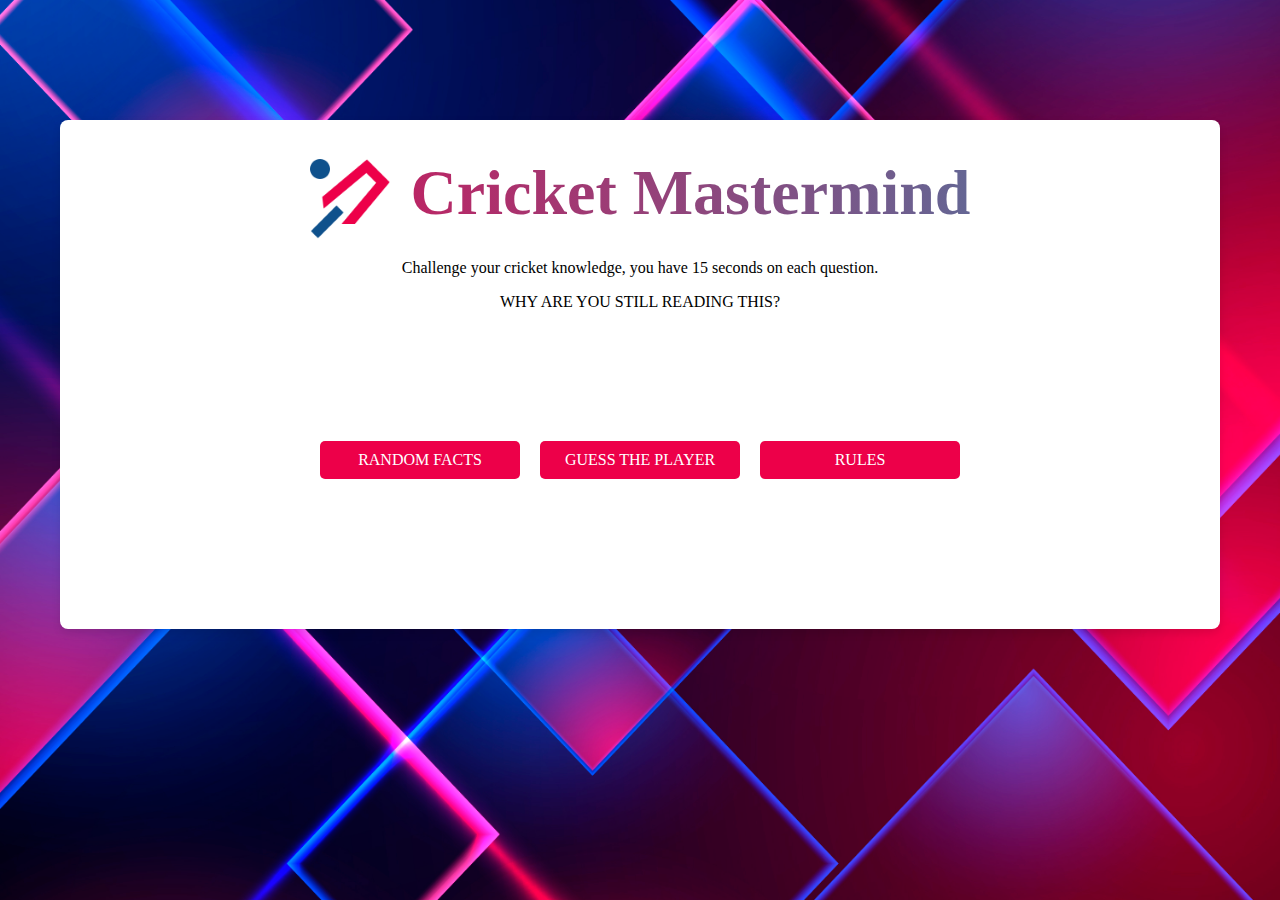
<file: index.html>
<!DOCTYPE html>
<html lang="en">
<head>
    <meta charset="UTF-8">
    <meta name="viewport" content="width=device-width, initial-scale=1.0">
    <meta name="description" content="Cricket, The gentle men game.">
    <meta name="keywords" content="Cricket, sport, exercise cricket knowledge, know your cricket">

    <!-- Google fonts -->
    <link rel="preconnect" href="https://fonts.googleapis.com">
    <link rel="preconnect" href="https://fonts.gstatic.com" crossorigin>
    <link href="https://fonts.googleapis.com/css2?family=Libre+Bodoni:ital,wght@0,400..700;1,400..700&display=swap" rel="stylesheet">
    <link rel="stylesheet" href="assets/css/style.css">

    <title>Cricket Mastermind</title>

    <!-- Favicon -->
    <link rel="apple-touch-icon" sizes="180x180" href="assets/images/favicon/icons8-cricket-180.png">
    <link rel="apple-touch-icon" type="image/png" sizes="32x32" href="assets/images/favicon/icons8-cricket-32.png">
    <link rel="icon" type="image/png" sizes="16x16" href="assets/images/favicon/icons8-cricket-16.png">
</head>

<body>
    <div class="container">
        <div id="wrapper">
            <header>
                <h1 class="heading">
                    <a href="index.html">
                        <img class="logo" src="assets/images/icons8-cricket.png" alt="Cricket Mastermind logo">
                    </a>
                    Cricket Mastermind
                </h1>
            </header>

            <main id="text">
                <p>Challenge your cricket knowledge, you have 15 seconds on each question.</p>
                <p>WHY ARE YOU STILL READING THIS?</p>

                <!-- Navigation buttons -->
                <nav>
                    <ul class="button-list">
                        <li><a href="facts.html" class="btn">RANDOM FACTS</a></li>
                        <li><a href="guessplayer.html" class="btn">GUESS THE PLAYER</a></li>
                        <li><a href="rules.html" class="btn">RULES</a></li>
                    </ul>
                </nav>
            </main>
        </div>
    </div>
</body>
</html>
</file>
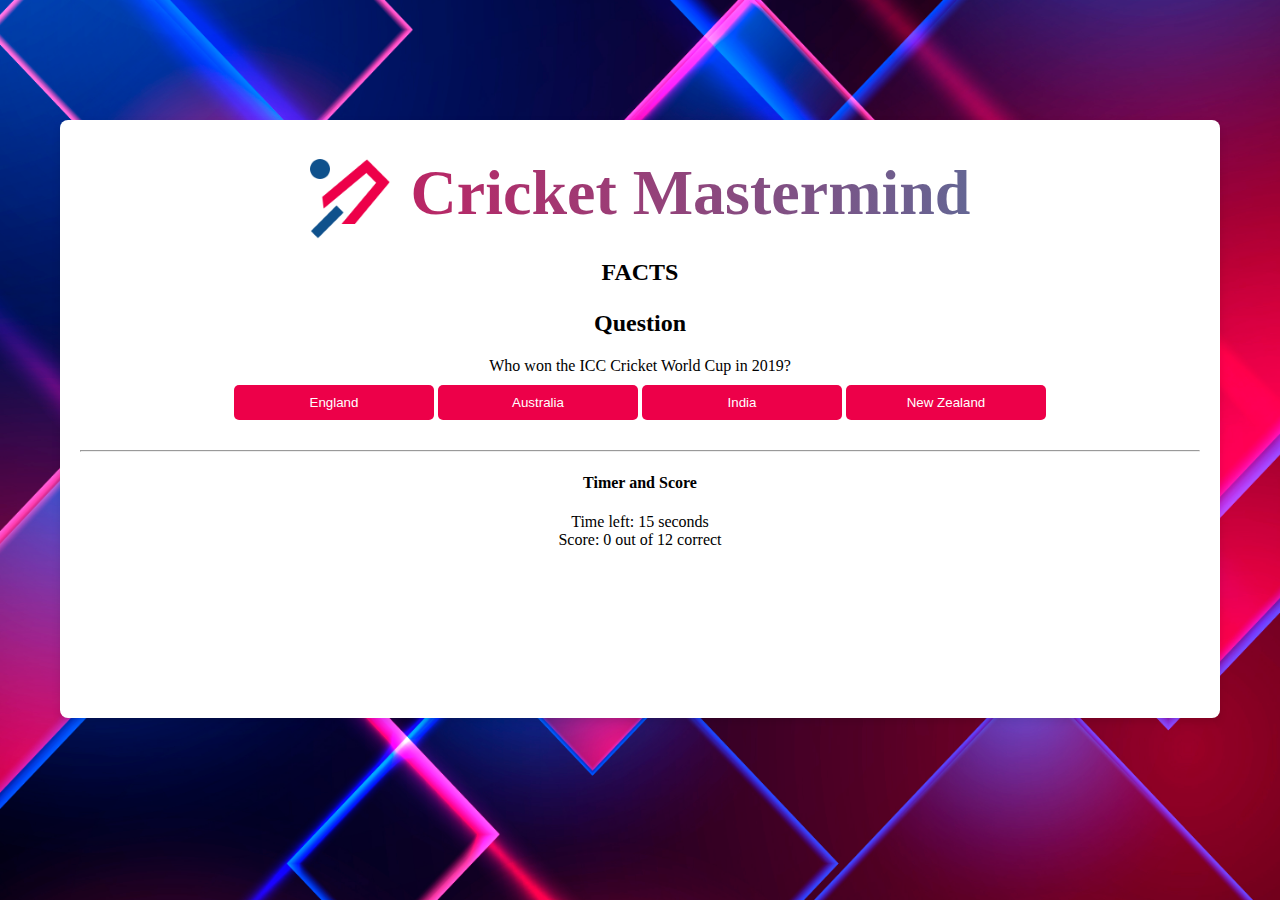
<file: facts.html>
<!DOCTYPE html>
<html lang="en">
  <head>
    <meta charset="UTF-8">
    <meta name="viewport" content="width=device-width, initial-scale=1.0">
    <!--Meta tags for search engines-->
    <meta name="description" content="Cricket, The gentle men game.">
    <meta name="keywords"
      content="Cricket, sport, exercise cricket knowledge, know your cricket">

    <!--Google fonts-->
    <link rel="preconnect" href="https://fonts.googleapis.com">
    <link rel="preconnect" href="https://fonts.gstatic.com" crossorigin>
    <link
      href="https://fonts.googleapis.com/css2?family=Libre+Bodoni:ital,wght@0,400..700;1,400..700&display=swap"
      rel="stylesheet">
    <link rel="stylesheet" href="assets/css/style.css">

    <title>Cricket Mastermind</title>

    <!-- Favicon -->
    <link rel="apple-touch-icon" sizes="180x180"
      href="assets/images/favicon/icons8-cricket-180.png">
    <link rel="apple-touch-icon" type="image/png" sizes="32x32"
      href="assets/images/favicon/icons8-cricket-32.png">
    <link rel="icon" type="image/png" sizes="16x16"
      href="assets/images/favicon/icons8-cricket-16.png">
  </head>

  <!-- Body -->
  <body>
    <div class="container">
      <div id="wrapper">

        <!-- Header -->
        <header>
          <h1 class="heading">
            <a href="index.html">
              <img class="logo" src="assets/images/icons8-cricket.png" alt="Cricket Mastermind Logo">
            </a>
            Cricket Mastermind
          </h1>
        </header>

        <main>
          <h2>FACTS</h2>

          <!-- Question and Answer Buttons -->
          <section id="question-container">
            <h3>Question</h3>
            <div id="question"></div>
            <button id="answer1"></button>
            <button id="answer2"></button>
            <button id="answer3"></button>
            <button id="answer4"></button>
          </section>

          <hr>

          <!-- Timer and Score Display -->
          <section>
            <h4>Timer and Score</h4>
            <div id="timer">Time left: <span id="time">15</span> seconds</div>
            <div>Score: <span id="score">0</span></div>
          </section>

          <!-- Play Again Options -->
          <section id="playAgain">
            <h4>Play Again</h4>
            <p>Well Done! Would you like another go?</p>
            <button onclick="endgameOption(0)">Yes</button>
            <button id="homeButton" onclick="goHome()">Take Me Home</button>
            <button onclick="endgameOption(1)">No, End Quiz</button>
          </section>
        </main>
      </div>
    </div>

    <script src="assets/js/script.js"></script>
  </body>
</html>
</file>
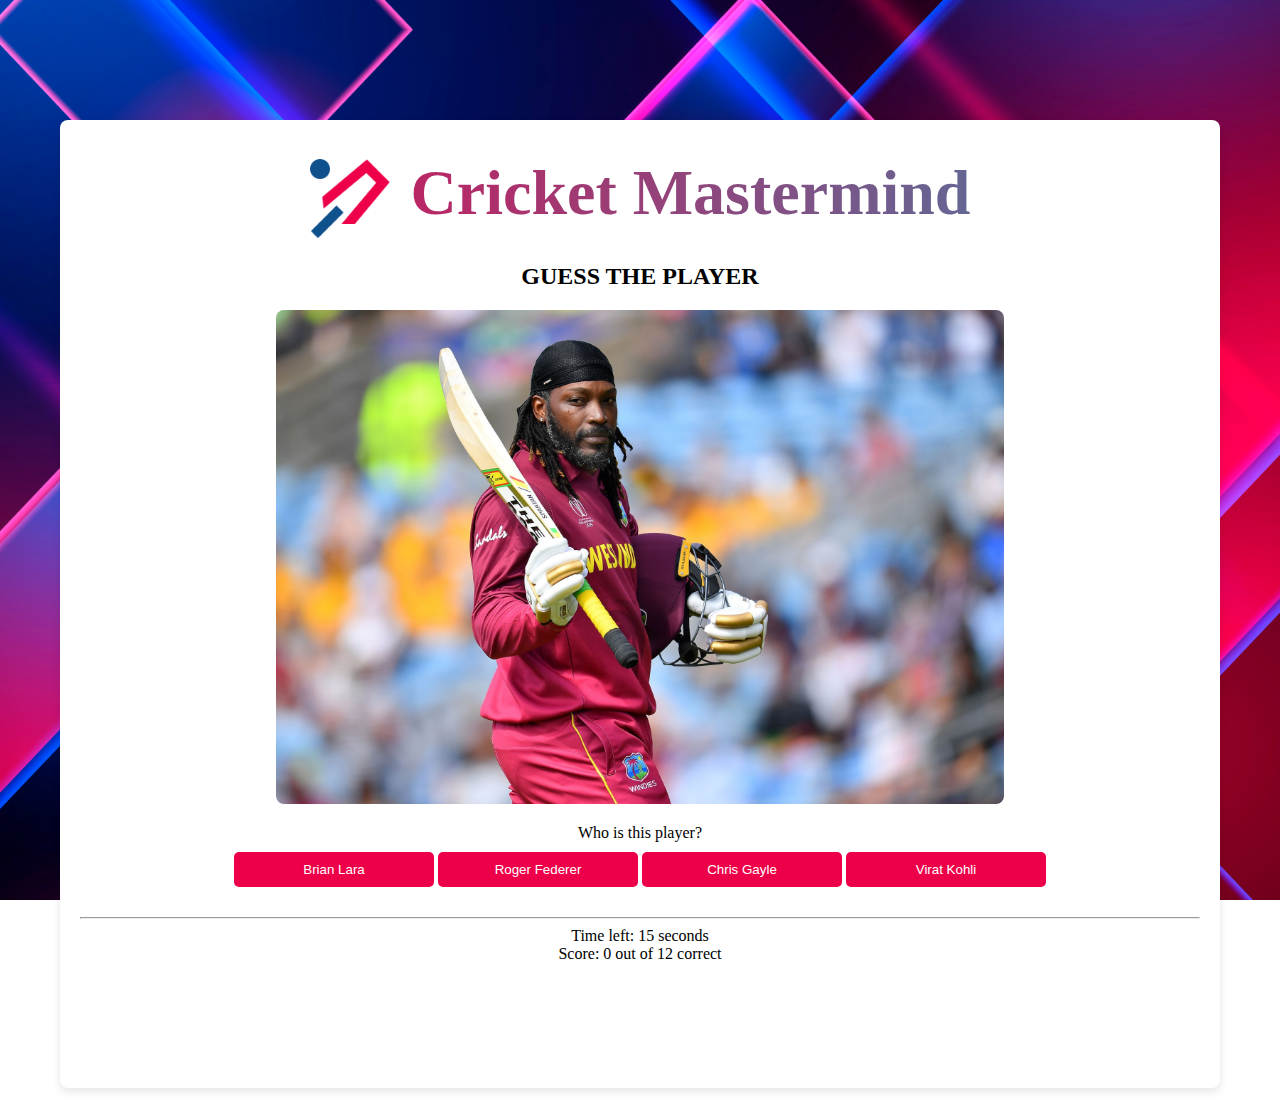
<file: guessplayer.html>
<!DOCTYPE html>
<html lang="en">
    <head>
        <meta charset="UTF-8">
        <meta name="viewport" content="width=device-width, initial-scale=1.0">
        <!--Meta tags for search engines-->
        <meta name="description" content="Cricket, The gentle men game.">
        <meta name="keywords" content="Cricket, sport, exercise cricket knowledge, know your cricket">

        <!--Google fonts-->
        <link rel="preconnect" href="https://fonts.googleapis.com">
        <link rel="preconnect" href="https://fonts.gstatic.com" crossorigin>
        <link href="https://fonts.googleapis.com/css2?family=Libre+Bodoni:ital,wght@0,400..700;1,400..700&display=swap" rel="stylesheet">
        <link rel="stylesheet" href="assets/css/style.css">

        <title>Cricket Mastermind</title>

        <!-- Favicon -->
        <link rel="apple-touch-icon" sizes="180x180" href="assets/images/favicon/icons8-cricket-180.png">
        <link rel="apple-touch-icon" type="image/png" sizes="32x32" href="assets/images/favicon/icons8-cricket-32.png">
        <link rel="icon" type="image/png" sizes="16x16" href="assets/images/favicon/icons8-cricket-16.png">
    </head>

    <!-- Body -->
    <body>
        <div class="container">
            <div id="wrapper">

                <!-- Header -->
                <header>
                    <h1 class="heading">
                        <a href="index.html">
                            <img class="logo" src="assets/images/icons8-cricket.png" alt="Cricket Mastermind Logo">
                        </a>
                        Cricket Mastermind
                    </h1>
                </header>

                <h3>GUESS THE PLAYER</h3>

                <!-- Question and Answer Buttons -->
                <div id="question-container">
                    <img id="question-image" class="player-img" src="#" alt="Question Image">
                    <div id="question"></div>
                    <button id="answer1"></button>
                    <button id="answer2"></button>
                    <button id="answer3"></button>
                    <button id="answer4"></button>
                </div>

                <hr>

                <!-- Timer and Score Display -->
                <div id="timer">Time left: <span id="time">15</span> seconds</div>
                <div>Score: <span id="score">0</span></div>

                <!-- Play Again Options -->
                <div id="playAgain">
                    <p>Well Done! Would you like another go?</p>
                    <button onclick="endgameOption(0)">Yes</button>
                    <button id="homeButton" onclick="goHome()">Take Me Home</button>
                    <button onclick="endgameOption(1)">No, get me outta here!</button>
                </div>
            </div>
        </div>
        <script src="assets/js/guessplayer.js"></script>
    </body>
</html>
</file>
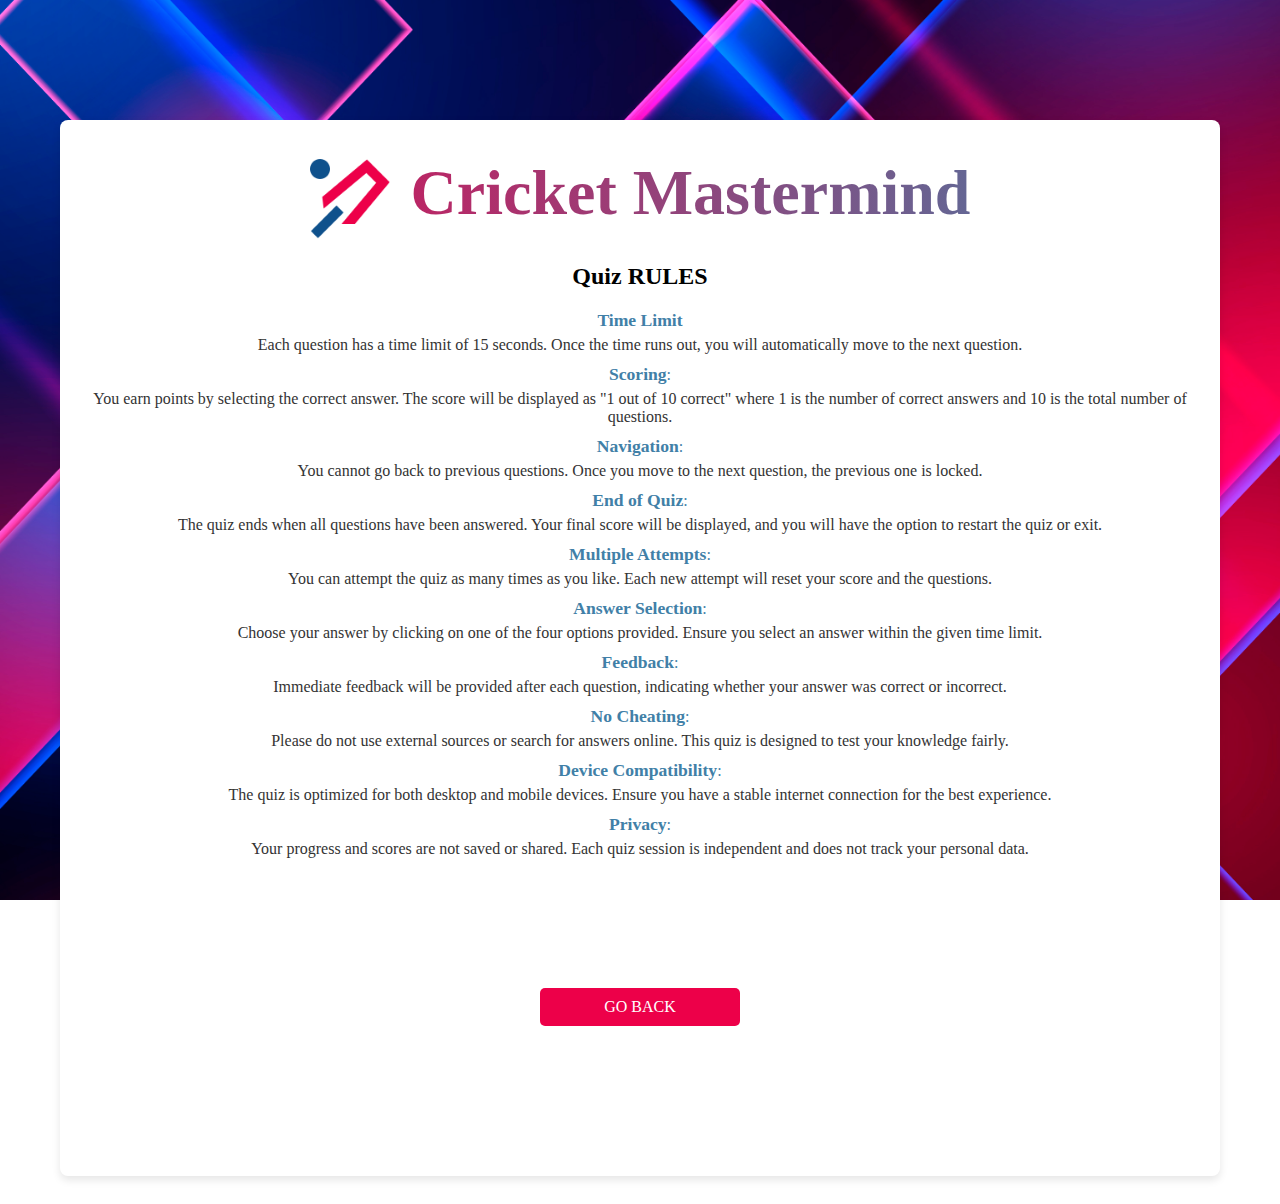
<file: rules.html>
<!DOCTYPE html>
<html lang="en">
    <head>
        <meta charset="UTF-8">
        <meta name="viewport" content="width=device-width, initial-scale=1.0">
        <!--Meta tags for search engines-->
        <meta name="description" content="Cricket, The gentle men game.">
        <meta name="keywords"
            content="Cricket, sport, exercise cricket knowledge, know your cricket">

        <!--Google fonts-->
        <link rel="preconnect" href="https://fonts.googleapis.com">
        <link rel="preconnect" href="https://fonts.gstatic.com" crossorigin>
        <link
            href="https://fonts.googleapis.com/css2?family=Libre+Bodoni:ital,wght@0,400..700;1,400..700&display=swap"
            rel="stylesheet">
        <link rel="stylesheet" href="assets/css/style.css">

        <title>Cricket Mastermind</title>

        <!-- Favicon -->
        <link rel="apple-touch-icon" sizes="180x180"
            href="assets/images/favicon/icons8-cricket-180.png">
        <link rel="apple-touch-icon" type="image/png" sizes="32x32"
            href="assets/images/favicon/icons8-cricket-32.png">
        <link rel="icon" type="image/png" sizes="16x16"
            href="assets/images/favicon/icons8-cricket-16.png">
    </head>

    <!-- Body -->
    <body>
        <div class="container">
            <div id="wrapper">

                <!-- Header -->
                <header>
                    <h1 class="heading">
                        <a href="index.html">
                            <img class="logo"
                                src="assets/images/icons8-cricket.png"
                                alt="Crickset Mastermind Logo">
                        </a>

                        Cricket Mastermind

                    </h1>
                </header>

                <main>
                    <h3>Quiz RULES</h3>

                    <!-- List of Rules -->
                    <ul class="rules-list">
                        <li><strong>Time Limit</strong>
                            <p>Each question has a time limit of 15 seconds.
                                Once
                                the time runs out, you will automatically move
                                to
                                the next question.</p>
                        </li>
                        <li><strong>Scoring</strong>:
                            <p>You earn points by selecting the correct answer.
                                The
                                score will be displayed as "1 out of 10 correct"
                                where 1 is the number of correct answers and 10
                                is
                                the total number of questions.</p>
                        </li>
                        <li><strong>Navigation</strong>:
                            <p>You cannot go back to previous questions. Once
                                you
                                move to the next question, the previous one is
                                locked.</p>
                        </li>
                        <li><strong>End of Quiz</strong>:
                            <p>The quiz ends when all questions have been
                                answered.
                                Your final score will be displayed, and you will
                                have the option to restart the quiz or exit.</p>
                        </li>
                        <li><strong>Multiple Attempts</strong>:
                            <p>You can attempt the quiz as many times as you
                                like.
                                Each new attempt will reset your score and the
                                questions.</p>
                        </li>
                        <li><strong>Answer Selection</strong>:
                            <p>Choose your answer by clicking on one of the four
                                options provided. Ensure you select an answer
                                within
                                the given time limit.</p>
                        </li>
                        <li><strong>Feedback</strong>:
                            <p>Immediate feedback will be provided after each
                                question, indicating whether your answer was
                                correct
                                or incorrect.</p>
                        </li>
                        <li><strong>No Cheating</strong>:
                            <p>Please do not use external sources or search for
                                answers online. This quiz is designed to test
                                your
                                knowledge fairly.</p>
                        </li>
                        <li><strong>Device Compatibility</strong>:
                            <p>The quiz is optimized for both desktop and mobile
                                devices. Ensure you have a stable internet
                                connection for the best experience.</p>
                        </li>
                        <li><strong>Privacy</strong>:
                            <p>Your progress and scores are not saved or shared.
                                Each quiz session is independent and does not
                                track
                                your personal data.</p>
                        </li>
                    </ul>
                    <nav>

                        <ul class="button-list">
                            <li><a href="index.html" class="btn">GO BACK</a></li>
                        </ul>
                    </nav>
                </main>
            </div>
        </div>
    </body>
</html>
</file>
<file: assets/css/style.css>
/* Home page background image */
body {
  background-size: cover; /* Center the background image */
  background-image: url('../images/background-img.jpg');
  background-repeat: no-repeat; /* Prevent the background image from repeating */
  background-attachment: fixed; /* Keep the background image fixed while scrolling */
  background-position: center; /* Center the background image */
  background-size: 100% 100%;
}

/* Buttons */
button,
.btn,
#homeButton {
  background-color: #ed0049;
  color: #ffffff;
  padding: 10px 20px;
  border: none;
  border-radius: 5px;
  text-decoration: none; /* Remove underline from anchor tag */
  display: inline-block; /* Make buttons display as block elements */
  cursor: pointer;
  width: 200px; /* Fixed width for all buttons */
  box-sizing: border-box; /* Ensure padding and border are included in the width */
  margin: 10px auto; /* Add margin to separate buttons */
  touch-action: manipulation;
}

button:hover,
.btn:hover,
#homeButton:hover {
  background-color: #003049; /* Dark blue on hover */
}

button:focus,
.btn:focus,
#homeButton:focus {
    background-color: #ed0049;
    outline: none; /* Remove the default focus outline */
}

/* Remove blue color after click on smaller devices */
button:active,
.btn:active,
#homeButton:active {
  background-color: #003049; 
  outline: none; /* Remove the default focus outline */
}

/* Button List */
.button-list {
  list-style: none;
  padding: 0;
  margin: 110px;
  display: flex;
  flex-wrap: wrap;
  justify-content: center;
}

.button-list li {
  margin: 0px;
  text-align: center;
}

/* Remove bullet points and set text color for all unordered list items */
ul li {
  list-style-type: none;
  color: #4180a7;
}

/* Remove bullet points and padding for rules list */
.rules-list {
  list-style-type: none;
  padding: 0;
}

.rules-list li {
  margin-bottom: 10px;
}

.rules-list li strong {
  font-size: 1.1em;
}

.rules-list p {
  margin: 5px 0 0;
  font-size: 1em;
  color: #333;
}

/* Remove underline from logo img */
a {
  text-decoration: none;
}

.player-img {
  max-width: 45%;
  height: auto;
  display: block;
  margin: 0 auto 20px auto;
  border-radius: 8px;
  transition: max-width 0.3s; /* Add transition to image max-width */
}

.not-found-img {
max-width: 100%;
height: auto;
border-radius: 8px;
margin: 20px 0;
}

/* Heading */
.heading {
  text-align: center;
  margin-bottom: 20px;
  margin-top: 1rem;
}

/* Header */
header h1 {
  font-size: 70px;
  font-weight: 600;
  background-image: linear-gradient(to left, #4180a7, #ed0049);
  color: transparent;
  background-clip: text;
  -webkit-background-clip: text;
  transition: font-size 0.3s; /* Add transition to header font size */
}

/* Center the title */
h1, h3 {
  margin-bottom: 20px;
  text-align: center;
}

h3 {
  font-size: 1.5em;
}

/* Logo */
.logo {
  height: 80px;
  padding-right: 5px;
  vertical-align: middle;
}

#wrapper {
  background: #ffffff;
  padding: 20px;
  border-radius: 8px;
  box-shadow: 0 4px 8px rgba(0, 0, 0, 0.1);
  transition: padding 0.3s; /* Add transition to wrapper padding */
  text-align: center;
  margin-left: 2rem;
  margin-right: 2rem;
}

.container {
  text-align: center;
  margin-top: 5px;
  margin: 100px auto;
  margin-bottom: 5px;
  padding: 20px;
  transition: margin 0.3s; /* Add transition to container margin */
}

#question-container {
  margin: 20px 0;
}

#playAgain {
  visibility: hidden;
}

/* MEADIA QUERY*/

/* For screens with a maximum width of 480px (e.g., smartphones) */
@media screen and (max-width: 480px) {
header h1 {
  font-size: 2rem;
}

.button-list {
  margin: 20%;
}

#text {
  margin-top: 30%;
}

/* Adjust button width and margin */
.btn, button {
  margin: 15px 10px; /* Adjust button margin further */
}

.player-img {
  max-width: 100%;
}

/* Adjust container margin */
.container {
  margin-top: 20px; /* Reduce container margin further */
  display: flex;
  padding: 0;
}
}

/* For screens with a maximum width of 768px (e.g., tablets) */
@media screen and (max-width: 769px) {
  header h1 {
    font-size: 1.6rem;
  }

.button-list li {
  margin: 0px;
}
.btn, button {
  width: 200px; /* Reduce button width */
  margin: 5px 10px; /* Adjust button margin */
}

#wrapper {
  padding: 30px; /* Reduce wrapper padding */
}

.container {
  margin-top: 50px; /* Reduce container margin */
}

.player-img {
  max-width: 100%;
}
}

/* For screens larger than 768px */
@media screen and (min-width: 769px) {
  header h1 {
    font-size: 4rem;
  }

.button-list {
  flex-direction: row; /* Switch to row layout for larger screens */
  flex-wrap: nowrap;
}
.button-list li {
  margin: 10px;
}
.btn, button, #homeButton {
  width: 200px; /* Ensure buttons take up equal space */
}

.player-img {
  max-width: 65%;
}
}
</file>
